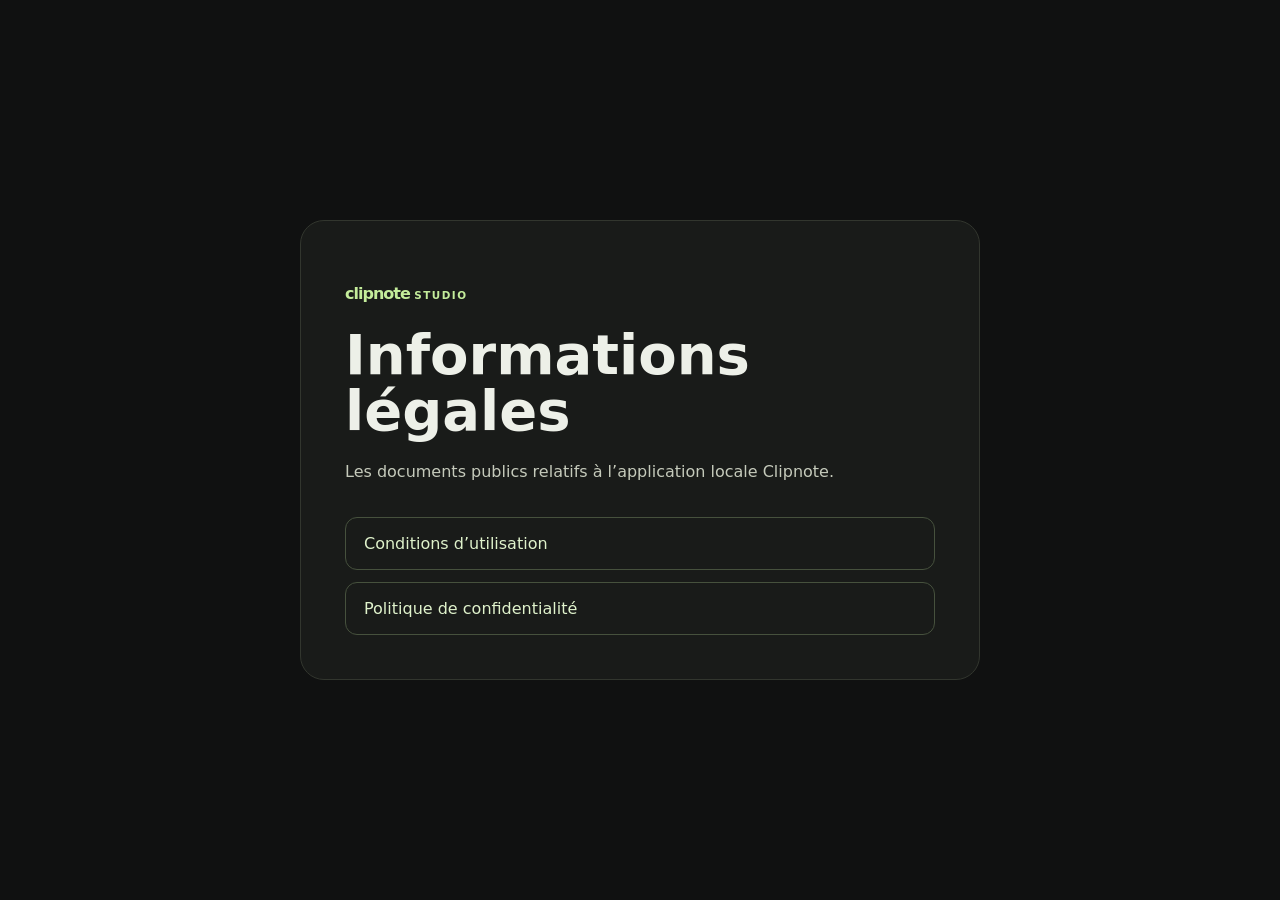
<file: index.html>
<!doctype html>
<html lang="fr">
<head><meta charset="utf-8"><meta name="viewport" content="width=device-width,initial-scale=1"><title>Clipnote — Informations légales</title><link rel="stylesheet" href="style.css"></head>
<body><main><p class="brand">clipnote <span>STUDIO</span></p><h1>Informations légales</h1><p>Les documents publics relatifs à l’application locale Clipnote.</p><nav><a href="terms.html">Conditions d’utilisation</a><a href="privacy.html">Politique de confidentialité</a></nav></main></body>
</html>
</file>
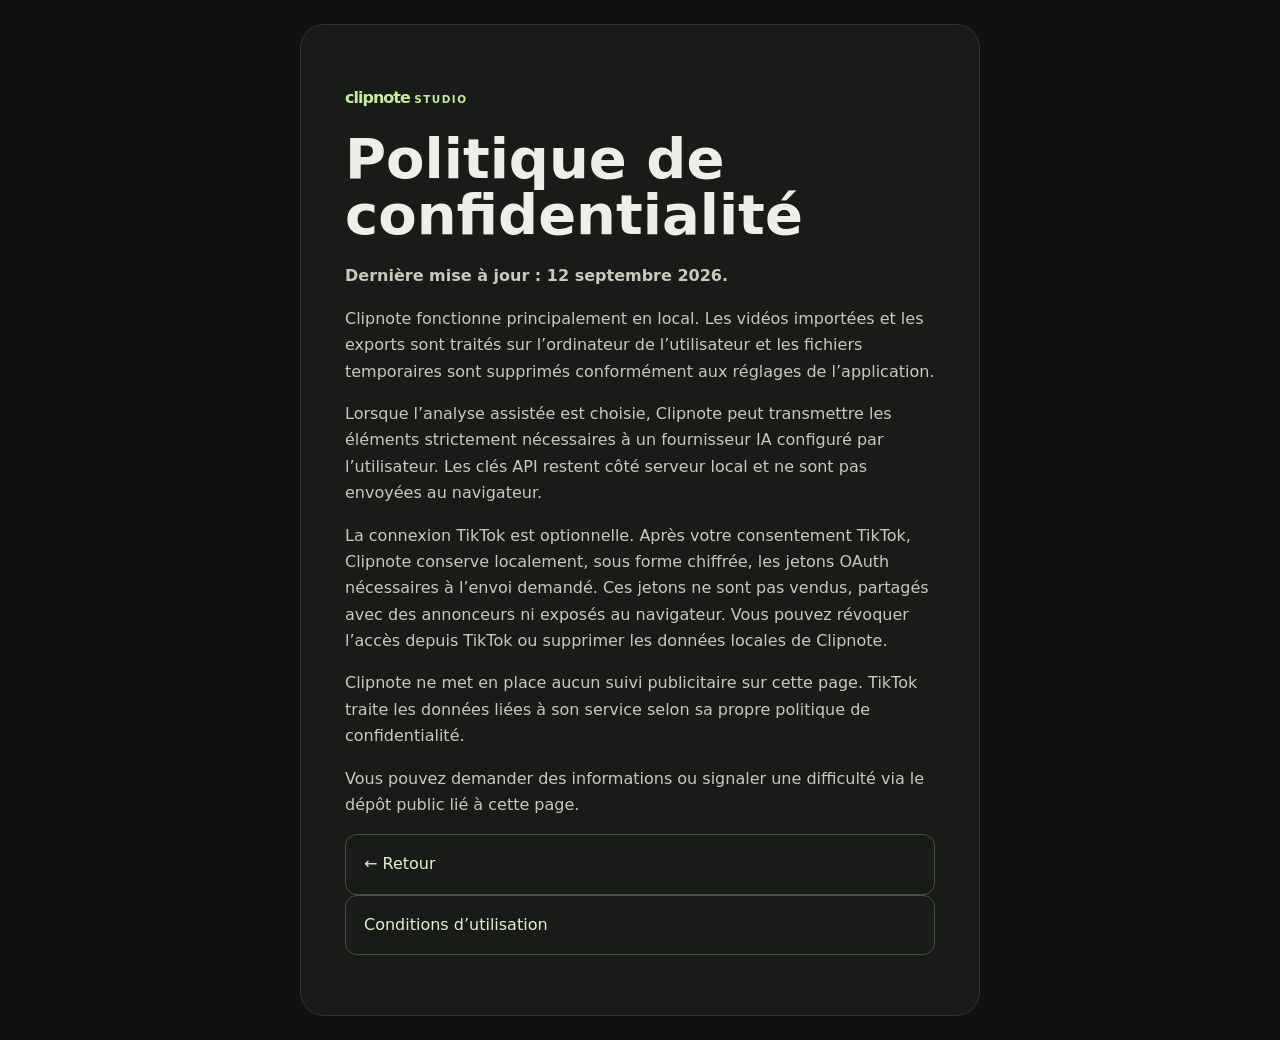
<file: privacy.html>
<!doctype html>
<html lang="fr"><head><meta charset="utf-8"><meta name="viewport" content="width=device-width,initial-scale=1"><title>Politique de confidentialité — Clipnote</title><link rel="stylesheet" href="style.css"></head>
<body><main><p class="brand">clipnote <span>STUDIO</span></p><h1>Politique de confidentialité</h1><p><strong>Dernière mise à jour : 12 septembre 2026.</strong></p><p>Clipnote fonctionne principalement en local. Les vidéos importées et les exports sont traités sur l’ordinateur de l’utilisateur et les fichiers temporaires sont supprimés conformément aux réglages de l’application.</p><p>Lorsque l’analyse assistée est choisie, Clipnote peut transmettre les éléments strictement nécessaires à un fournisseur IA configuré par l’utilisateur. Les clés API restent côté serveur local et ne sont pas envoyées au navigateur.</p><p>La connexion TikTok est optionnelle. Après votre consentement TikTok, Clipnote conserve localement, sous forme chiffrée, les jetons OAuth nécessaires à l’envoi demandé. Ces jetons ne sont pas vendus, partagés avec des annonceurs ni exposés au navigateur. Vous pouvez révoquer l’accès depuis TikTok ou supprimer les données locales de Clipnote.</p><p>Clipnote ne met en place aucun suivi publicitaire sur cette page. TikTok traite les données liées à son service selon sa propre politique de confidentialité.</p><p>Vous pouvez demander des informations ou signaler une difficulté via le dépôt public lié à cette page.</p><p><a href="index.html">← Retour</a> <a href="terms.html">Conditions d’utilisation</a></p></main></body></html>
</file>
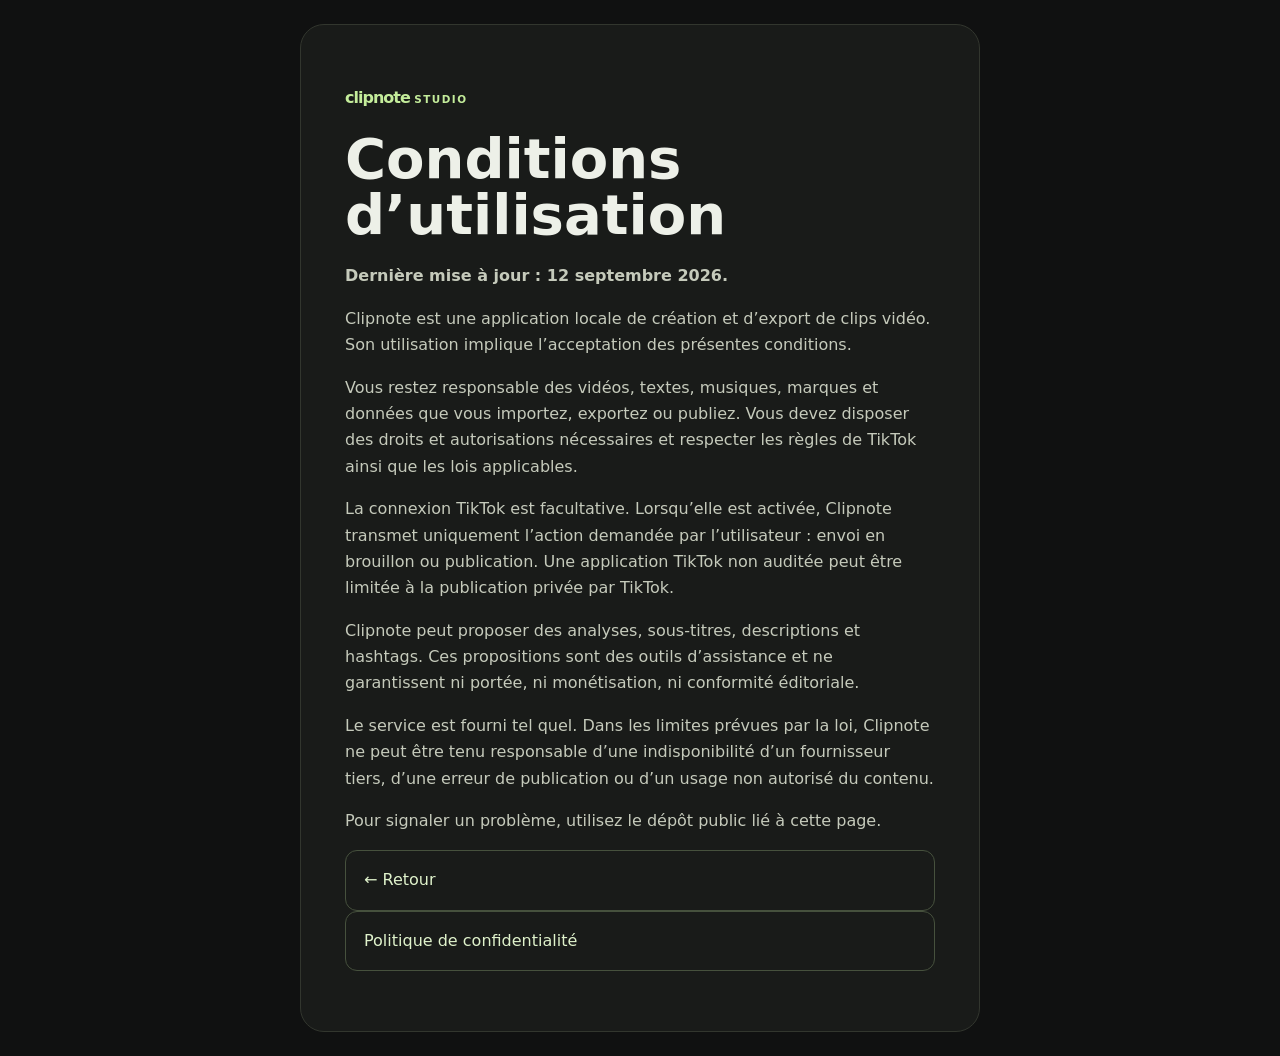
<file: terms.html>
<!doctype html>
<html lang="fr"><head><meta charset="utf-8"><meta name="viewport" content="width=device-width,initial-scale=1"><title>Conditions d’utilisation — Clipnote</title><link rel="stylesheet" href="style.css"></head>
<body><main><p class="brand">clipnote <span>STUDIO</span></p><h1>Conditions d’utilisation</h1><p><strong>Dernière mise à jour : 12 septembre 2026.</strong></p><p>Clipnote est une application locale de création et d’export de clips vidéo. Son utilisation implique l’acceptation des présentes conditions.</p><p>Vous restez responsable des vidéos, textes, musiques, marques et données que vous importez, exportez ou publiez. Vous devez disposer des droits et autorisations nécessaires et respecter les règles de TikTok ainsi que les lois applicables.</p><p>La connexion TikTok est facultative. Lorsqu’elle est activée, Clipnote transmet uniquement l’action demandée par l’utilisateur : envoi en brouillon ou publication. Une application TikTok non auditée peut être limitée à la publication privée par TikTok.</p><p>Clipnote peut proposer des analyses, sous-titres, descriptions et hashtags. Ces propositions sont des outils d’assistance et ne garantissent ni portée, ni monétisation, ni conformité éditoriale.</p><p>Le service est fourni tel quel. Dans les limites prévues par la loi, Clipnote ne peut être tenu responsable d’une indisponibilité d’un fournisseur tiers, d’une erreur de publication ou d’un usage non autorisé du contenu.</p><p>Pour signaler un problème, utilisez le dépôt public lié à cette page.</p><p><a href="index.html">← Retour</a> <a href="privacy.html">Politique de confidentialité</a></p></main></body></html>
</file>
<file: style.css>
:root{color-scheme:dark;font-family:Inter,system-ui,sans-serif;background:#101111;color:#edf0e8}*{box-sizing:border-box}body{margin:0;min-height:100vh;display:grid;place-items:center;padding:24px}main{width:min(680px,100%);padding:44px;border:1px solid #32362e;border-radius:24px;background:#191b19}.brand{font-weight:800;letter-spacing:-1px;color:#c4ed9b}.brand span{font-size:.65rem;letter-spacing:.14em}h1{font-size:clamp(2rem,6vw,3.5rem);line-height:1;margin:20px 0}p{line-height:1.65;color:#c5cabb}nav{display:grid;gap:12px;margin-top:32px}a{display:block;padding:16px 18px;border:1px solid #46513d;border-radius:12px;color:#dff2cb;text-decoration:none}a:hover{background:#27321f}
</file>
